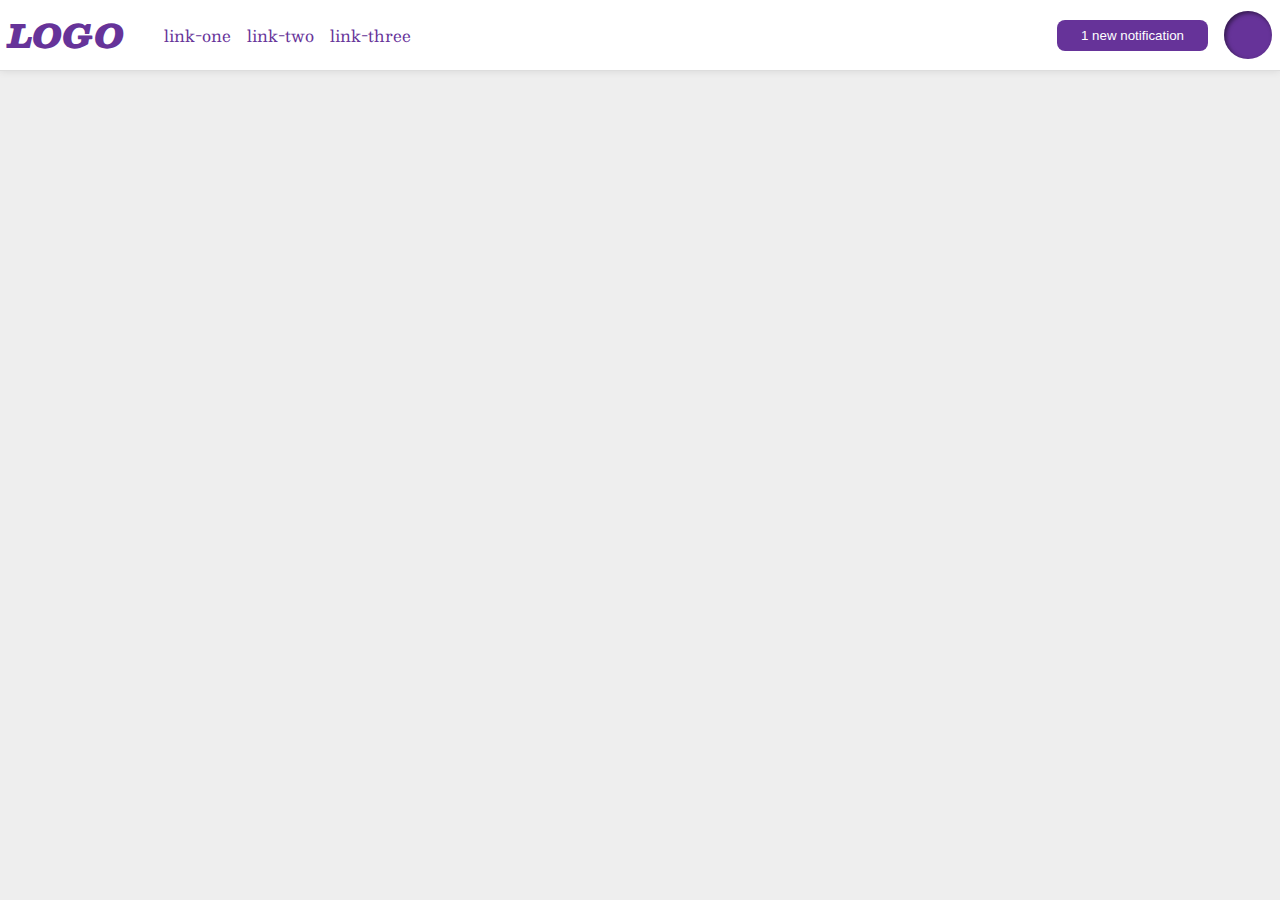
<file: flex/03-flex-header-2/index.html>
<!DOCTYPE html>
<html lang="en">
  <head>
    <meta charset="UTF-8">
    <meta http-equiv="X-UA-Compatible" content="IE=edge">
    <meta name="viewport" content="width=device-width, initial-scale=1.0">
    <title>Flex Header 2</title>
    <link rel="stylesheet" href="style.css">
  </head>
  <body>
    <div class="header">
      <div class="header-links">
      <div class="logo">
        LOGO
      </div>
      <ul class="links">
        <li><a href="google.com">link-one</a></li>
        <li><a href="google.com">link-two</a></li>
        <li><a href="google.com">link-three</a></li>
      </ul>
      </div>
      <div class="header-info">
      <button class="notifications">
        1 new notification
      </button>
      <div class="profile-image"></div>
      </div>
    </div>
  </body>
</html>
</file>
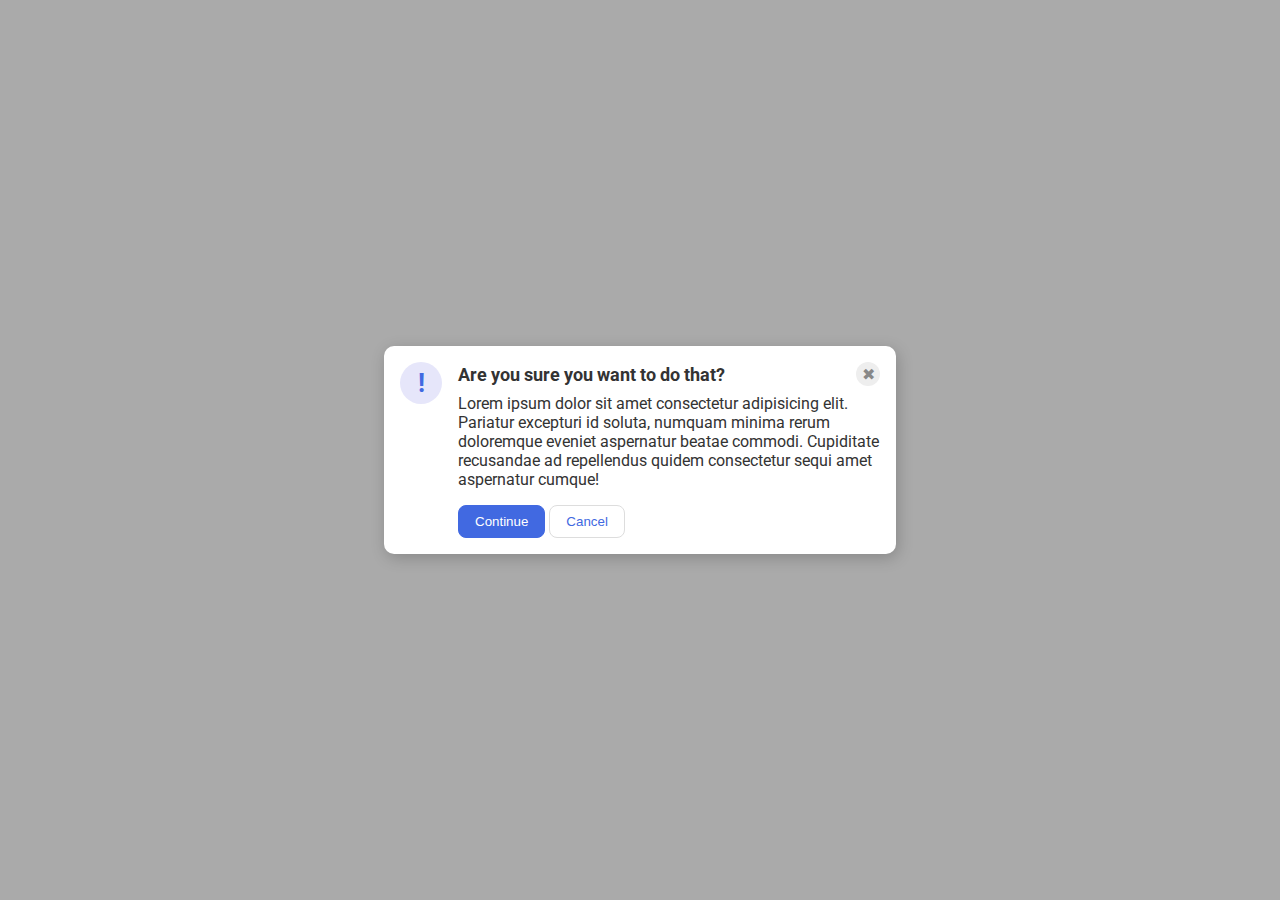
<file: flex/05-flex-modal/index.html>
<!DOCTYPE html>
<html lang="en">
  <head>
    <meta charset="UTF-8" />
    <meta http-equiv="X-UA-Compatible" content="IE=edge" />
    <meta name="viewport" content="width=device-width, initial-scale=1.0" />
    <link rel="stylesheet" href="style.css" />
    <title>Modal</title>
  </head>
  <body>
    <div class="modal">
      <div class="icon">!</div>
      <div>
        <div class="header">
          Are you sure you want to do that?
          <div class="close-button">✖</div>
        </div>
        <div class="text">
          Lorem ipsum dolor sit amet consectetur adipisicing elit. Pariatur
          excepturi id soluta, numquam minima rerum doloremque eveniet
          aspernatur beatae commodi. Cupiditate recusandae ad repellendus quidem
          consectetur sequi amet aspernatur cumque!
        </div>
        <button class="continue">Continue</button>
        <button class="cancel">Cancel</button>
      </div>
    </div>
  </body>
</html>
</file>
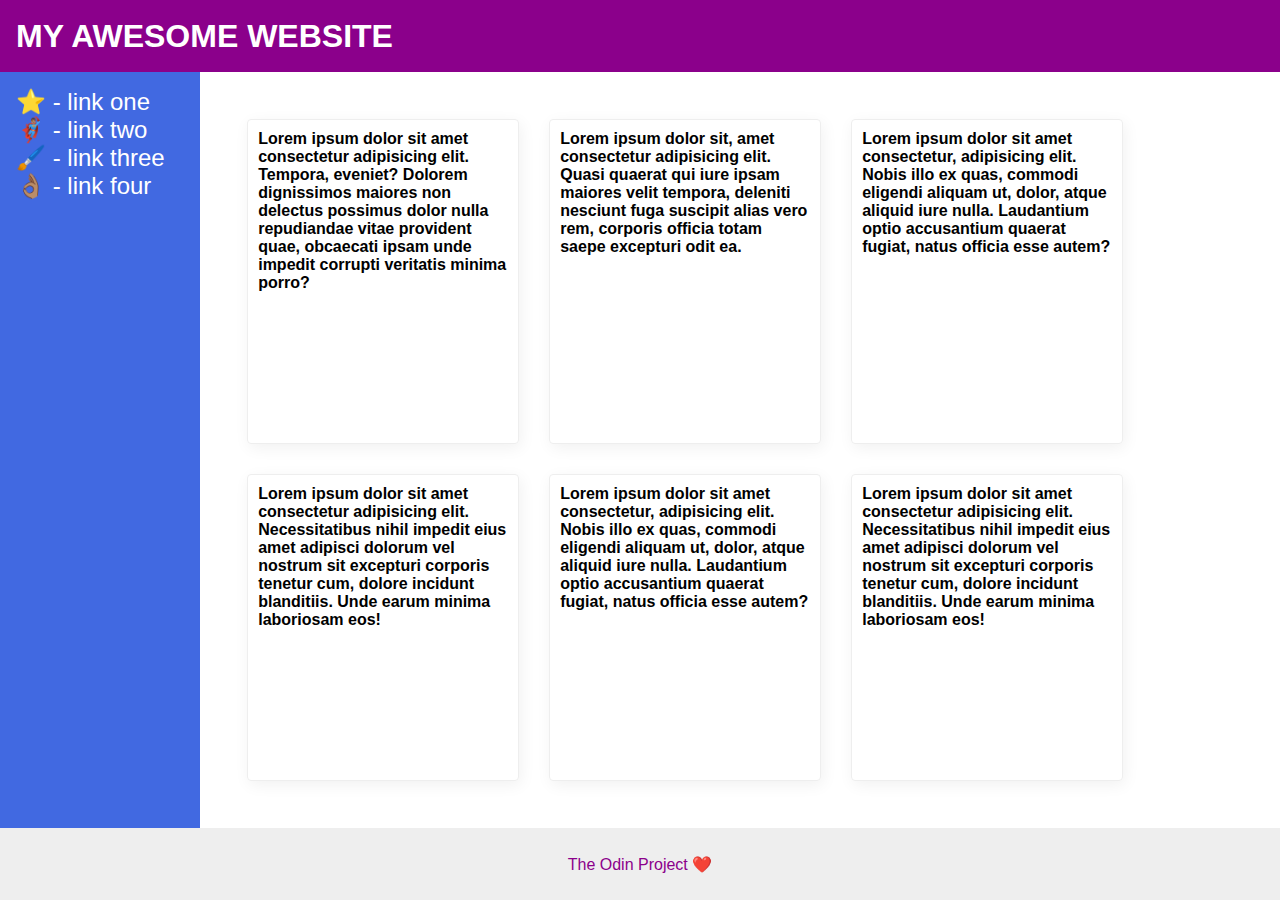
<file: flex/07-flex-layout-2/index.html>
<!DOCTYPE html>
<html lang="en">
  <head>
    <meta charset="UTF-8">
    <meta http-equiv="X-UA-Compatible" content="IE=edge">
    <meta name="viewport" content="width=device-width, initial-scale=1.0">
    <title>The Holy Grail</title>
    <link rel="stylesheet" href="style.css">
  </head>
  <body>
    <div class="header">
      <h1>MY AWESOME WEBSITE</h1>
    </div>
    
    <div class="content">

    <div class="sidebar">
      <ul>
        <li><a href="#">⭐ - link one</a></li>
        <li><a href="#">🦸🏽‍♂️ - link two</a></li>
        <li><a href="#">🖌️ - link three</a></li>
        <li><a href="#">👌🏽 - link four</a></li>
      </ul>
    </div>

    <div class="content-cards">
    <div class="card">Lorem ipsum dolor sit amet consectetur adipisicing elit. Tempora, eveniet? Dolorem dignissimos maiores non delectus possimus dolor nulla repudiandae vitae provident quae, obcaecati ipsam unde impedit corrupti veritatis minima porro?</div>
    <div class="card">Lorem ipsum dolor sit, amet consectetur adipisicing elit. Quasi quaerat qui iure ipsam maiores velit tempora, deleniti nesciunt fuga suscipit alias vero rem, corporis officia totam saepe excepturi odit ea.</div>
    <div class="card">Lorem ipsum dolor sit amet consectetur, adipisicing elit. Nobis illo ex quas, commodi eligendi aliquam ut, dolor, atque aliquid iure nulla. Laudantium optio accusantium quaerat fugiat, natus officia esse autem?</div>
    <div class="card">Lorem ipsum dolor sit amet consectetur adipisicing elit. Necessitatibus nihil impedit eius amet adipisci dolorum vel nostrum sit excepturi corporis tenetur cum, dolore incidunt blanditiis. Unde earum minima laboriosam eos!</div>
    <div class="card">Lorem ipsum dolor sit amet consectetur, adipisicing elit. Nobis illo ex quas, commodi eligendi aliquam ut, dolor, atque aliquid iure nulla. Laudantium optio accusantium quaerat fugiat, natus officia esse autem?</div>
    <div class="card">Lorem ipsum dolor sit amet consectetur adipisicing elit. Necessitatibus nihil impedit eius amet adipisci dolorum vel nostrum sit excepturi corporis tenetur cum, dolore incidunt blanditiis. Unde earum minima laboriosam eos!</div>
    
    </div>

    </div>
    <div class="footer">
      The Odin Project ❤️
    </div>
  </body>
</html>
</file>
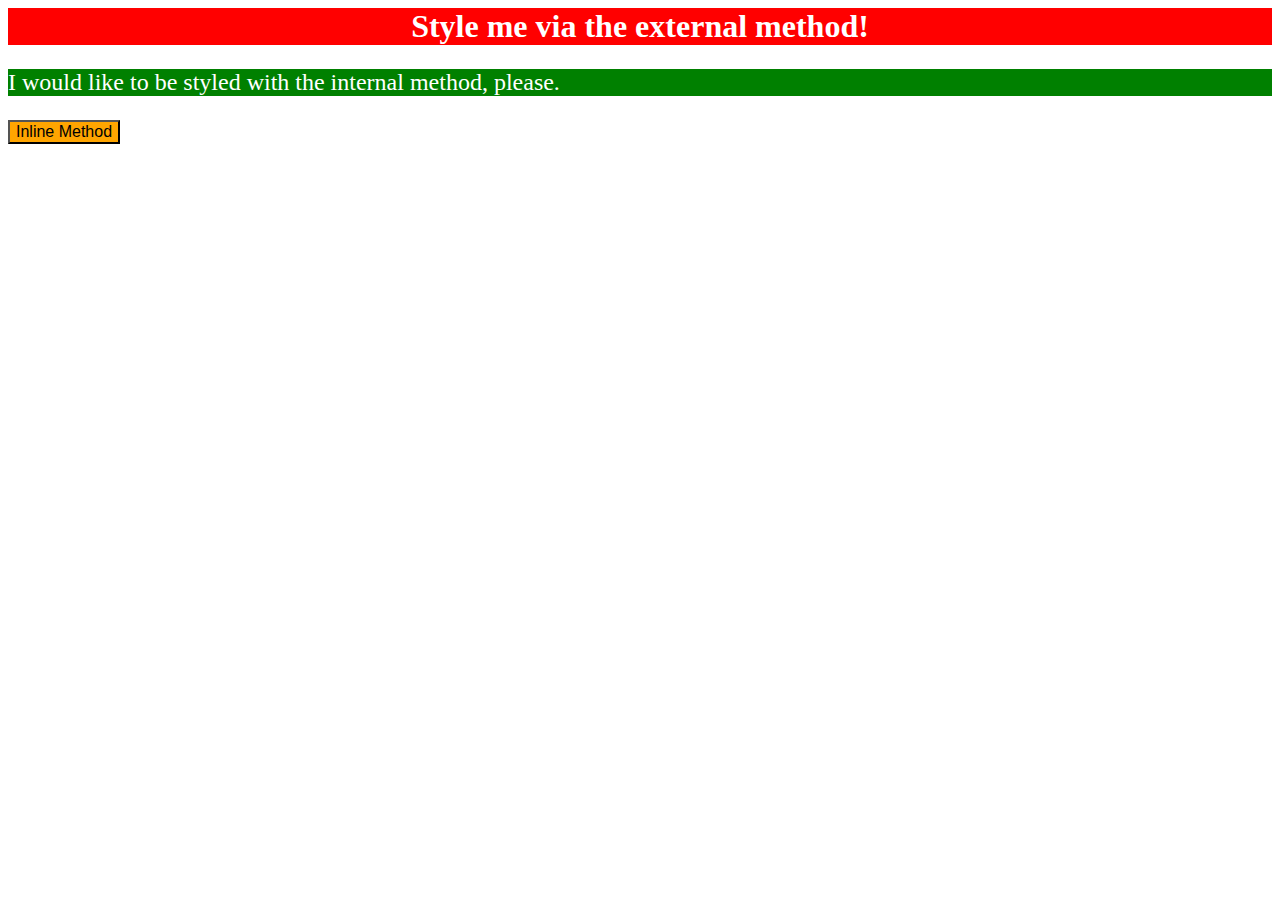
<file: foundations/01-css-methods/index.html>
<!DOCTYPE html>
<html lang="en">
  <head>
    <meta charset="UTF-8">
    <meta http-equiv="X-UA-Compatible" content="IE=edge">
    <meta name="viewport" content="width=device-width, initial-scale=1.0">
    <link rel="stylesheet" href="styles.css">
    <title>Methods for Adding CSS</title>
  </head>
<style>
  p {
  background-color: green;
  color: white;
  font-size: 24px;
  }
</style>

  <body>
    <div>Style me via the external method!</div>
    <p>I would like to be styled with the internal method, please.</p>
    <button style=" font-size: 16px; background:orange;">Inline Method</button>
  </body>
</html>
</file>
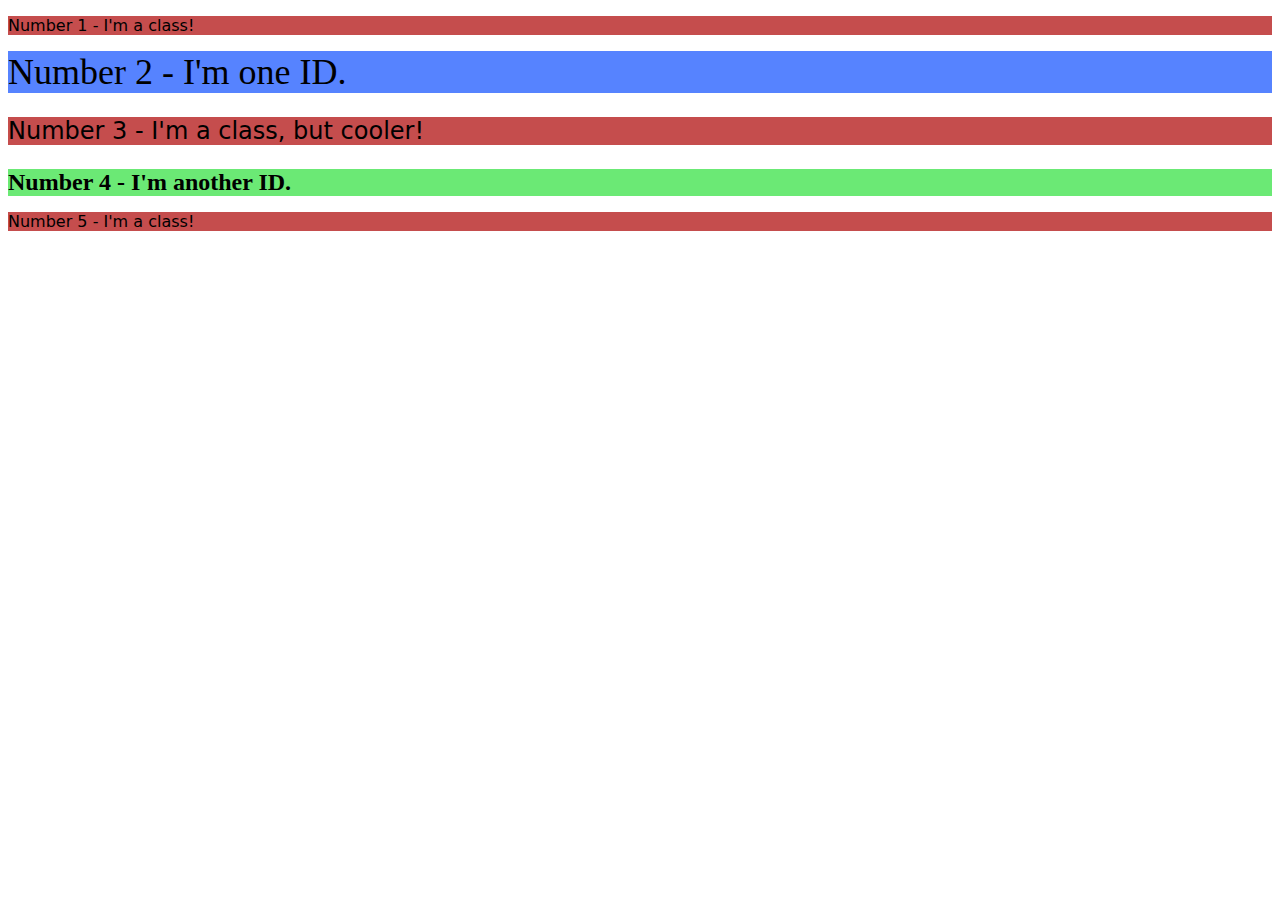
<file: foundations/02-class-id-selectors/index.html>
<!DOCTYPE html>
<html lang="en">
  <head>
    <meta charset="UTF-8">
    <meta http-equiv="X-UA-Compatible" content="IE=edge">
    <meta name="viewport" content="width=device-width, initial-scale=1.0">
    <title>Class and ID Selectors</title>
    <link rel="stylesheet" href="style.css">
  </head>
  <body>
    <p class="odd">Number 1 - I'm a class!</p>
    <div id="blue">Number 2 - I'm one ID.</div>
    <p class="odd uniqueOdd" >Number 3 - I'm a class, but cooler!</p>
    <div id="green">Number 4 - I'm another ID.</div>
    <p class="odd">Number 5 - I'm a class!</p>
  </body>
</html>
</file>
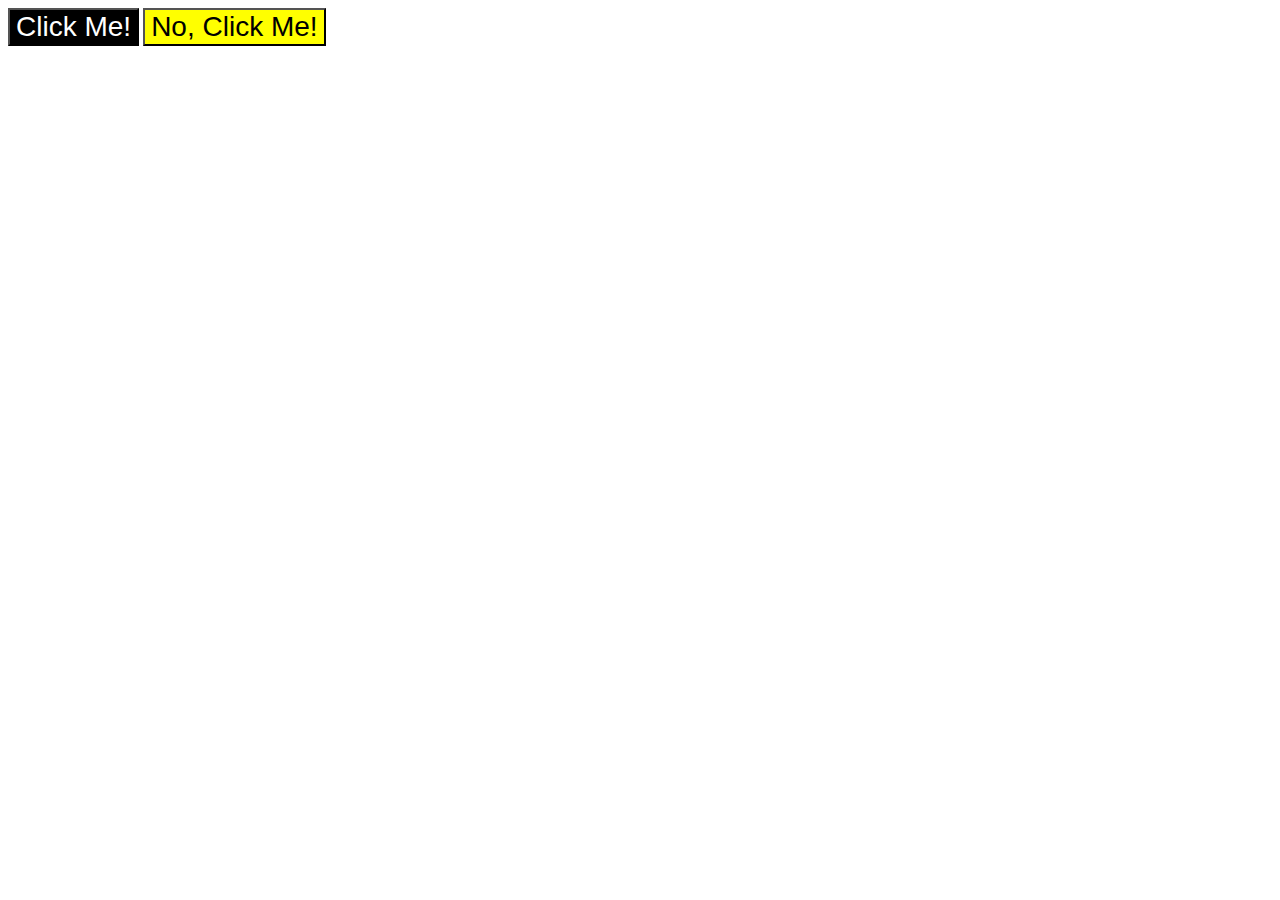
<file: foundations/03-grouping-selectors/index.html>
<!DOCTYPE html>
<html lang="en">
  <head>
    <meta charset="UTF-8">
    <meta http-equiv="X-UA-Compatible" content="IE=edge">
    <meta name="viewport" content="width=device-width, initial-scale=1.0">
    <title>Grouping Selectors</title>
    <link rel="stylesheet" href="style.css">
  </head>
  <body>
    <button class="button-one ">Click Me!</button>
    <button class="button-two ">No, Click Me!</button>
  </body>
</html>
</file>
<file: flex/03-flex-header-2/style.css>
/* this is some magical font-importing.  
you'll learn about it later. */
@import url('https://fonts.googleapis.com/css2?family=Besley:ital,wght@0,400;1,900&display=swap');

body {
  margin: 0;
  background: #eee;
  font-family: Besley, serif;
}

.header {
  background: white;
  border-bottom: 1px solid #ddd;
  box-shadow: 0 0 8px rgba(0,0,0,.1);
  display: flex;
  justify-content: space-between;
  padding: 8px;
}

.profile-image {
  background: rebeccapurple;
  box-shadow: inset 2px 2px 4px rgba(0,0,0,.5);
  border-radius: 50%;
  width: 48px;
  height: 48px;
}

.logo {
  color: rebeccapurple;
  font-size: 32px;
  font-weight: 900;
  font-style: italic;
}

.header-info {
  display: flex;
  justify-content: space-around;
  align-items: center;
  gap: 16px;
}

.header-links{
  display: flex;
  align-items: center;
  justify-content: space-between;
}

button {
  border: none;
  border-radius: 8px;
  background: rebeccapurple;
  color: white;
  padding: 8px 24px;
}

a {
  /* this removes the line under our links */
  text-decoration: none;
  color: rebeccapurple;
}

ul {
  list-style-type: none;
  margin: 0;
  display: flex;
  gap: 16px;
}
</file>
<file: flex/05-flex-modal/style.css>
@import url('https://fonts.googleapis.com/css2?family=Roboto:wght@400;700&display=swap');

html, body {
  height: 100%;
}

body {
  font-family: Roboto, sans-serif;
  margin: 0;
  background: #aaa;
  color: #333;
  /* I'll give you this one for free lol */
  display: flex;
  align-items: center;
  justify-content: center;
}

.modal {
  background: white;
  width: 480px;
  border-radius: 10px;
  box-shadow: 2px 4px 16px rgba(0,0,0,.2);
  display: flex;
  gap: 16px;
  padding: 16px;
}

.header {
  display: flex;
  align-items: center;
  justify-content: space-between;
  font-size: 18px;
  font-weight: 700;
  margin-bottom: 8px;
}

.text {margin-bottom: 16px;}

.icon {
  color: royalblue;
  font-size: 26px;
  font-weight: 700;
  background: lavender;
  width: 42px;
  height: 42px;
  border-radius: 50%;
  display: flex;
  align-items: center;
  justify-content: center;
  flex-shrink: 0;
}

.close-button {
  background: #eee;
  border-radius: 50%;
  color: #888;
  font-weight: 400;
  font-size: 16px;
  height: 24px;
  width: 24px;
  display: flex;
  align-items: center;
  justify-content: center;
}

button {
  padding: 8px 16px;
  border-radius: 8px;
}

button.continue {
  background: royalblue;
  border: 1px solid royalblue;
  color: white;
}

button.cancel {
  background: white;
  border: 1px solid #ddd;
  color: royalblue;
}
</file>
<file: flex/07-flex-layout-2/style.css>
body {
  font-family: -apple-system, BlinkMacSystemFont, 'Segoe UI', Roboto, Oxygen, Ubuntu, Cantarell, 'Open Sans', 'Helvetica Neue', sans-serif;
  margin: 0;
  min-height: 100vh;
  display: flex;
  flex-direction: column;
}

ul {
  list-style-type: none;
  padding: 0;
  margin: 0;
  display: flex;
  flex-direction: column;
  align-items: left;
}

a {
  color: white;
  font-size: 24px;
  text-decoration: none;
}

.content {
  flex: 1;
  display: flex;
}

.content-cards {
    display: flex; 
    flex-wrap: wrap;
    margin: 32px;
}

.header {
  height: 72px;
  background: darkmagenta;
  color: white;

  display: flex;
  align-items: center;
}

.header h1 {
  font-size: 32px;
  font-weight: 900;
  margin-left: 16px;
}

.footer {
  height: 72px;
  background: #eee;
  color: darkmagenta;
  display: flex;
  justify-content: center;
  align-items: center;
}

.sidebar {
  background: royalblue;
  width: 300px;
 padding: 16px;
}

.card {
  border: 1px solid #eee;
  box-shadow: 2px 4px 16px rgba(0,0,0,.06);
  border-radius: 4px;
  width: 250px;
  padding: 10px;
  margin: 15px;
  font-weight: 600;
}
</file>
<file: foundations/01-css-methods/styles.css>
div {
  background-color: red;
  color: white;
  font-size: 32px;
  text-align: center;
  font-weight: bold;
}
</file>
<file: foundations/02-class-id-selectors/style.css>
.odd {
    background-color: rgb(197, 77, 77);
    font-family: Verdana, "DejaVu Sans", sans-serif;
}

#blue {
    background-color: rgb(86, 131, 255);
    font-size: 36px;
}

.uniqueOdd {
    font-size: 24px;
}

#green {
    background-color: rgb(107, 233, 117);
    font-size: 24px;
    font-weight: bold;
}
</file>
<file: foundations/03-grouping-selectors/style.css>
.button-one {
background-color: black;
color: white;
}


.button-two {
background-color: yellow;
}

.button-one, .button-two {
font-size: 28px;
font-family: 'Helvetica', 'Times New Roman', 'sans-serif';
}
</file>
